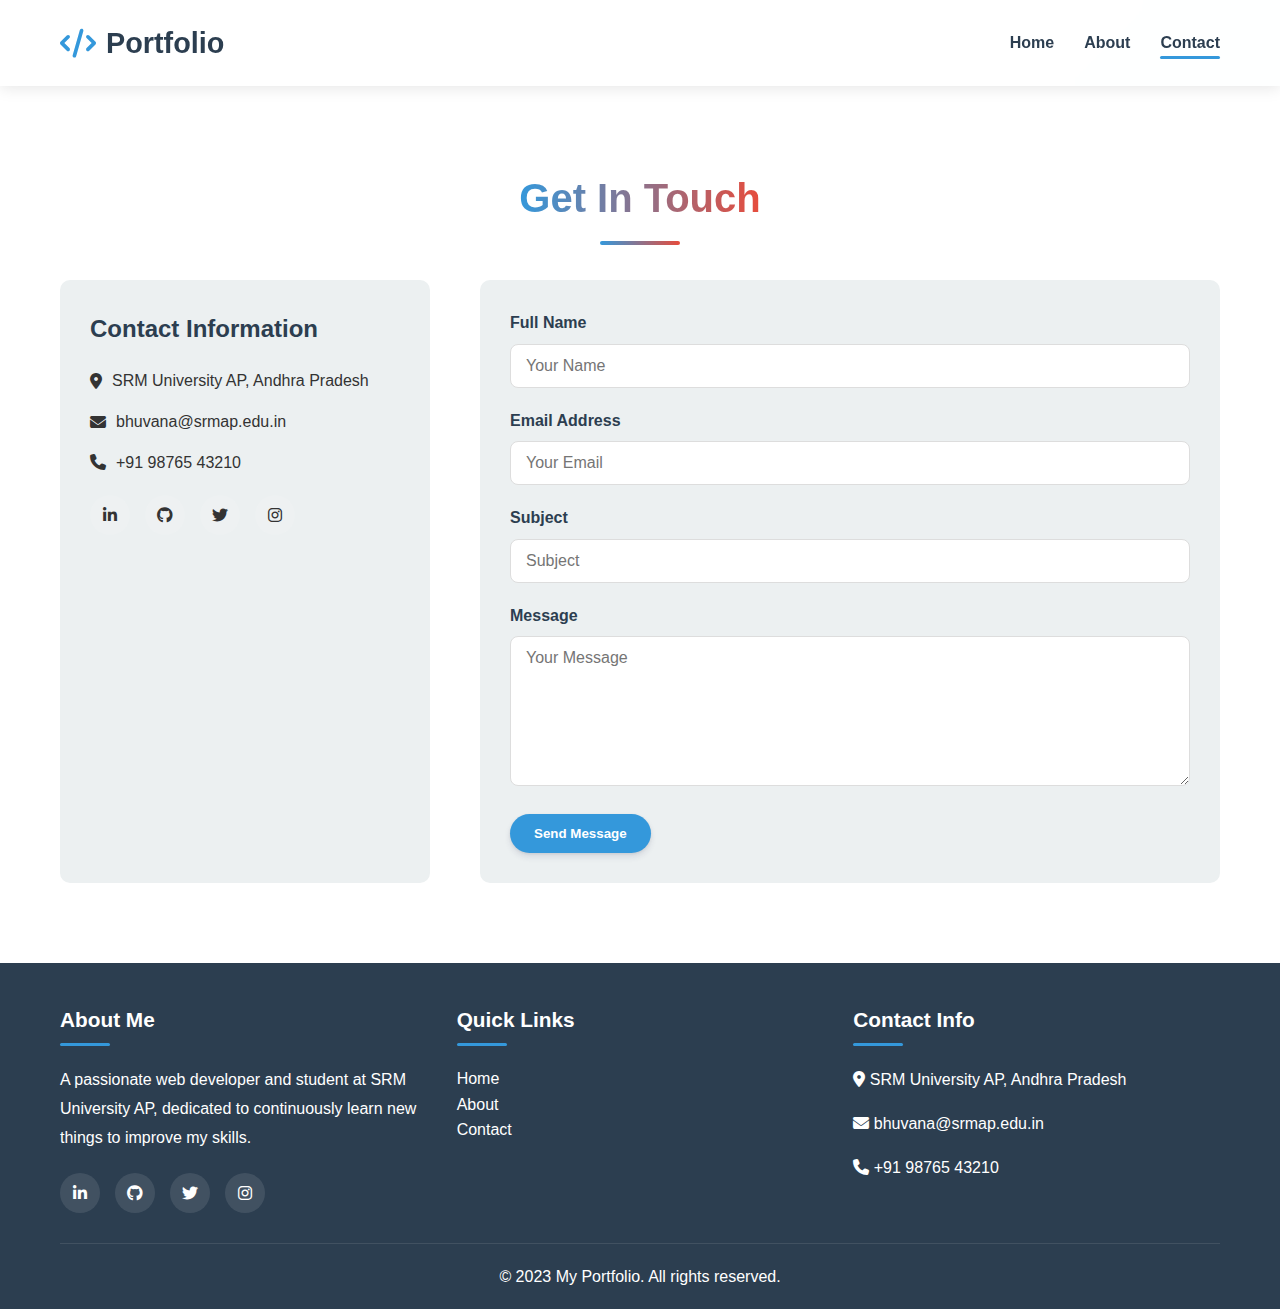
<file: contact.html>
<!DOCTYPE html>
<html lang="en">
<head>
    <meta charset="UTF-8">
    <meta name="viewport" content="width=device-width, initial-scale=1.0">
    <title>My Portfolio | Contact</title>
    <link rel="stylesheet" href="style.css">
    <link rel="stylesheet" href="https://cdnjs.cloudflare.com/ajax/libs/font-awesome/6.4.0/css/all.min.css">
</head>
<body>
    <header>
        <div class="container">
            <nav>
                <div class="logo">
                    <i class="fas fa-code"></i>
                    Portfolio
                </div>
                <input type="checkbox" id="menu-toggle">
                <label for="menu-toggle" class="hamburger">☰</label>
                <ul class="nav-links">
                    <li><a href="index.html">Home</a></li>
                    <li><a href="about.html">About</a></li>
                    <li><a href="contact.html" class="active">Contact</a></li>
                </ul>
            </nav>
        </div>
    </header>

    <section class="contact">
        <div class="container">
            <div class="section-title">
                <h2>Get In Touch</h2>
            </div>
            <div class="contact-container">
                <div class="contact-info">
                    <h3>Contact Information</h3>
                    <p><i class="fas fa-map-marker-alt"></i> SRM University AP, Andhra Pradesh</p>
                    <p><i class="fas fa-envelope"></i> bhuvana@srmap.edu.in</p>
                    <p><i class="fas fa-phone"></i> +91 98765 43210</p>
                    
                    <div class="social-links">
                        <a href="#"><i class="fab fa-linkedin-in"></i></a>
                        <a href="#"><i class="fab fa-github"></i></a>
                        <a href="#"><i class="fab fa-twitter"></i></a>
                        <a href="#"><i class="fab fa-instagram"></i></a>
                    </div>
                </div>
                
                <div class="contact-form">
                    <form>
                        <div class="form-group">
                            <label for="name">Full Name</label>
                            <input type="text" id="name" placeholder="Your Name">
                        </div>
                        <div class="form-group">
                            <label for="email">Email Address</label>
                            <input type="email" id="email" placeholder="Your Email">
                        </div>
                        <div class="form-group">
                            <label for="subject">Subject</label>
                            <input type="text" id="subject" placeholder="Subject">
                        </div>
                        <div class="form-group">
                            <label for="message">Message</label>
                            <textarea id="message" rows="5" placeholder="Your Message"></textarea>
                        </div>
                        <button type="submit" class="btn">Send Message</button>
                    </form>
                </div>
            </div>
        </div>
    </section>

    <footer>
        <div class="container">
            <div class="footer-content">
                <div class="footer-column">
                    <h3>About Me</h3>
                    <p>A passionate web developer and student at SRM University AP, dedicated to continuously learn new things to improve my skills.</p>
                    <div class="social-links">
                        <a href="#"><i class="fab fa-linkedin-in"></i></a>
                        <a href="#"><i class="fab fa-github"></i></a>
                        <a href="#"><i class="fab fa-twitter"></i></a>
                        <a href="#"><i class="fab fa-instagram"></i></a>
                    </div>
                </div>
                <div class="footer-column">
                    <h3>Quick Links</h3>
                    <ul>
                        <li><a href="index.html">Home</a></li>
                        <li><a href="about.html">About</a></li>
                        <li><a href="contact.html">Contact</a></li>
                    </ul>
                </div>
                <div class="footer-column">
                    <h3>Contact Info</h3>
                    <p><i class="fas fa-map-marker-alt"></i> SRM University AP, Andhra Pradesh</p>
                    <p><i class="fas fa-envelope"></i> bhuvana@srmap.edu.in</p>
                    <p><i class="fas fa-phone"></i> +91 98765 43210</p>
                </div>
            </div>
            <div class="copyright">
                <p>&copy; 2023 My Portfolio. All rights reserved.</p>
            </div>
        </div>
        
    </footer>

    <script>
         // Smooth scrolling for navigation links
        document.querySelectorAll('a[href^="#"]').forEach(anchor => {
            anchor.addEventListener('click', function (e) {
                e.preventDefault();
                document.querySelector(this.getAttribute('href')).scrollIntoView({
                    behavior: 'smooth'
                });
            });
        });

        // Sticky header effect
        window.addEventListener('scroll', function() {
            const header = document.querySelector('header');
            header.classList.toggle('sticky', window.scrollY > 0);
        });

        // Simple animation on scroll
        const observer = new IntersectionObserver((entries) => {
            entries.forEach(entry => {
                if (entry.isIntersecting) {
                    entry.target.classList.add('show');
                }
            });
        });

        const hiddenElements = document.querySelectorAll('.skill-card, .timeline-item');
        hiddenElements.forEach((el) => {
            el.classList.add('hidden');
            observer.observe(el);
        });
         
    </script>
</body>
</html>
</file>
<file: style.css>
/* Global Styles */
:root {
    --primary: #2c3e50;
    --secondary: #3498db;
    --light: #ecf0f1;
    --dark: #2c3e50;
    --accent: #e74c3c;
}

* {
    margin: 0;
    padding: 0;
    box-sizing: border-box;
}

body {
    font-family: 'Segoe UI', Tahoma, Geneva, Verdana, sans-serif;
    line-height: 1.6;
    color: #333;
    background: linear-gradient(135deg, #f5f7fa 0%, #e4edf5 100%);
}

a {
    text-decoration: none;
    color: inherit;
}

ul {
    list-style: none;
}

.btn {
    display: inline-block;
    padding: 12px 24px;
    background-color: var(--secondary);
    color: white;
    border: none;
    border-radius: 30px;
    cursor: pointer;
    transition: all 0.3s ease;
    font-weight: 600;
    box-shadow: 0 4px 6px rgba(50, 50, 93, 0.11), 0 1px 3px rgba(0, 0, 0, 0.08);
}

.btn:hover {
    background-color: #2980b9;
    transform: translateY(-3px);
    box-shadow: 0 7px 14px rgba(50, 50, 93, 0.1), 0 3px 6px rgba(0, 0, 0, 0.08);
}

.container {
    max-width: 1200px;
    margin: 0 auto;
    padding: 0 20px;
}

section {
    padding: 80px 0;
}

.section-title {
    text-align: center;
    margin-bottom: 50px;
    position: relative;
}

.section-title h2 {
    font-size: 2.5rem;
    color: var(--dark);
    display: inline-block;
    background: linear-gradient(to right, var(--secondary), var(--accent));
    -webkit-background-clip: text;
    background-clip: text;
    color: transparent;
}

.section-title::after {
    content: '';
    position: absolute;
    bottom: -15px;
    left: 50%;
    transform: translateX(-50%);
    width: 80px;
    height: 4px;
    background: linear-gradient(to right, var(--secondary), var(--accent));
    border-radius: 2px;
}

/* Navigation Styles */
header {
    background-color: rgba(255, 255, 255, 0.95);
    position: sticky;
    top: 0;
    z-index: 100;
    box-shadow: 0 2px 15px rgba(0, 0, 0, 0.1);
    backdrop-filter: blur(10px);
}

nav {
    display: flex;
    justify-content: space-between;
    align-items: center;
    padding: 20px 0;
}

.logo {
    font-size: 1.8rem;
    font-weight: bold;
    color: var(--primary);
    display: flex;
    align-items: center;
}

.logo i {
    color: var(--secondary);
    margin-right: 10px;
}

.nav-links {
    display: flex;
    gap: 30px;
}

.nav-links li a {
    padding: 8px 0;
    font-weight: 600;
    position: relative;
    color: var(--dark);
}

.nav-links li a::after {
    content: '';
    position: absolute;
    bottom: 0;
    left: 0;
    width: 0;
    height: 3px;
    background: var(--secondary);
    transition: width 0.3s ease;
    border-radius: 2px;
}

.nav-links li a:hover::after,
.nav-links li a.active::after {
    width: 100%;
}

.hamburger {
    display: none;
    cursor: pointer;
    font-size: 1.8rem;
    color: var(--dark);
}

#menu-toggle {
    display: none;
}

/* Hero Section */
.hero {
    height: 100vh;
    display: flex;
    align-items: center;
    background: url('https://images.unsplash.com/photo-1499951360447-b19be8fe80f5?ixlib=rb-4.0.3&auto=format&fit=crop&w=1950&q=80') center/cover no-repeat;
    position: relative;
}

.hero::before {
    content: '';
    position: absolute;
    top: 0;
    left: 0;
    right: 0;
    bottom: 0;
    background: rgba(0, 0, 0, 0.4);
}

.hero-content {
    position: relative;
    z-index: 1;
    max-width: 800px;
    color: white;
}

.hero-content h1 {
    font-size: 3.5rem;
    margin-bottom: 20px;
    line-height: 1.2;
}

.hero-content p {
    font-size: 1.5rem;
    margin-bottom: 30px;
    max-width: 600px;
}

.hero-btns {
    display: flex;
    gap: 20px;
    margin-top: 30px;
}

.btn-secondary {
    background: transparent;
    border: 2px solid white;
}

.btn-secondary:hover {
    background: white;
    color: var(--secondary);
}

/* About Preview Section */
.about-preview, .about-full {
    background-color: white;
    position: relative;
}

.about-content {
    display: grid;
    grid-template-columns: 1fr 1fr;
    gap: 50px;
    align-items: center;
}

.about-text h3 {
    font-size: 2rem;
    margin-bottom: 20px;
    color: var(--dark);
}

.about-text p {
    margin-bottom: 20px;
    color: #555;
    line-height: 1.8;
}

.highlight {
    background: linear-gradient(120deg, rgba(52, 152, 219, 0.2) 0%, rgba(52, 152, 219, 0) 100%);
    padding: 3px 8px;
    border-radius: 4px;
}

.about-image {
    position: relative;
    border-radius: 10px;
    overflow: hidden;
    box-shadow: 0 20px 40px rgba(0, 0, 0, 0.15);
}

.about-image img {
    width: 100%;
    height: auto;
    display: block;
    transition: transform 0.5s ease;
}

.about-image:hover img {
    transform: scale(1.05);
}

/* Skills Section */
.skills {
    background: linear-gradient(135deg, #2c3e50 0%, #1a2530 100%);
    color: white;
}

.skills .section-title h2 {
    background: linear-gradient(to right, #4facfe, #00f2fe);
    -webkit-background-clip: text;
    background-clip: text;
    color: transparent;
}

.skills-grid {
    display: grid;
    grid-template-columns: repeat(auto-fit, minmax(250px, 1fr));
    gap: 30px;
}

.skill-card {
    background: rgba(255, 255, 255, 0.1);
    backdrop-filter: blur(10px);
    border-radius: 10px;
    padding: 30px;
    text-align: center;
    transition: transform 0.3s ease;
}

.skill-card:hover {
    transform: translateY(-10px);
    background: rgba(255, 255, 255, 0.15);
}

.skill-card i {
    font-size: 3rem;
    margin-bottom: 20px;
    color: var(--secondary);
}

.skill-card h3 {
    font-size: 1.5rem;
    margin-bottom: 15px;
}

/* Education Section */
.education {
    background-color: #f9f9f9;
}

.timeline {
    position: relative;
    max-width: 800px;
    margin: 0 auto;
}

.timeline::after {
    content: '';
    position: absolute;
    width: 4px;
    background-color: var(--secondary);
    top: 0;
    bottom: 0;
    left: 50%;
    margin-left: -2px;
    border-radius: 2px;
}

.timeline-item {
    position: relative;
    width: 50%;
    padding: 20px 40px;
    box-sizing: border-box;
}

.timeline-item:nth-child(odd) {
    left: 0;
}

.timeline-item:nth-child(even) {
    left: 50%;
}

.timeline-item::after {
    content: '';
    position: absolute;
    width: 20px;
    height: 20px;
    background-color: white;
    border: 4px solid var(--secondary);
    top: 30px;
    border-radius: 50%;
    z-index: 1;
}

.timeline-item:nth-child(odd)::after {
    right: -12px;
}

.timeline-item:nth-child(even)::after {
    left: -12px;
}

.timeline-content {
    background: white;
    padding: 30px;
    border-radius: 10px;
    box-shadow: 0 5px 15px rgba(0, 0, 0, 0.1);
}

.timeline-content h3 {
    color: var(--secondary);
    margin-bottom: 10px;
}

.timeline-content .date {
    color: var(--accent);
    font-weight: 600;
    margin-bottom: 15px;
    display: block;
}

/* Contact Section */
.contact {
    background-color: white;
    padding: 80px 0;
}

.contact-container {
    display: grid;
    grid-template-columns: 1fr 2fr;
    gap: 50px;
}

.contact-info {
    padding: 30px;
    background: var(--light);
    border-radius: 10px;
}

.contact-info h3 {
    margin-bottom: 20px;
    font-size: 1.5rem;
    color: var(--dark);
}

.contact-info p {
    margin-bottom: 15px;
    display: flex;
    align-items: center;
    gap: 10px;
}

.contact-form {
    padding: 30px;
    background: var(--light);
    border-radius: 10px;
}

.form-group {
    margin-bottom: 20px;
}

.form-group label {
    display: block;
    margin-bottom: 8px;
    font-weight: 600;
    color: var(--dark);
}

.form-group input,
.form-group textarea {
    width: 100%;
    padding: 12px 15px;
    border: 1px solid #ddd;
    border-radius: 8px;
    font-family: inherit;
    font-size: 1rem;
}

.form-group textarea {
    resize: vertical;
    min-height: 150px;
}

/* Footer Styles */
footer {
    background-color: var(--dark);
    color: white;
    padding: 40px 0 20px;
}

.footer-content {
    display: grid;
    grid-template-columns: repeat(auto-fit, minmax(250px, 1fr));
    gap: 30px;
    margin-bottom: 30px;
}

.footer-column h3 {
    font-size: 1.3rem;
    margin-bottom: 20px;
    position: relative;
    padding-bottom: 10px;
}

.footer-column h3::after {
    content: '';
    position: absolute;
    bottom: 0;
    left: 0;
    width: 50px;
    height: 3px;
    background: var(--secondary);
    border-radius: 2px;
}

.footer-column p {
    margin-bottom: 15px;
    line-height: 1.8;
}

.social-links {
    display: flex;
    gap: 15px;
    margin-top: 20px;
}

.social-links a {
    display: flex;
    align-items: center;
    justify-content: center;
    width: 40px;
    height: 40px;
    background: rgba(255, 255, 255, 0.1);
    border-radius: 50%;
    transition: all 0.3s ease;
}

.social-links a:hover {
    background: var(--secondary);
    transform: translateY(-5px);
}

.copyright {
    text-align: center;
    padding-top: 20px;
    border-top: 1px solid rgba(255, 255, 255, 0.1);
}

/* Responsive Styles */
@media (max-width: 992px) {
    .hero-content h1 {
        font-size: 3rem;
    }
    
    .about-content {
        gap: 30px;
    }

    .contact-container {
        grid-template-columns: 1fr;
    }
}

@media (max-width: 768px) {
    .hamburger {
        display: block;
    }

    .nav-links {
        position: absolute;
        top: 80px;
        left: 0;
        background: white;
        width: 100%;
        flex-direction: column;
        align-items: center;
        padding: 20px 0;
        clip-path: polygon(0 0, 100% 0, 100% 0, 0 0);
        transition: clip-path 0.4s ease;
        box-shadow: 0 10px 15px rgba(0, 0, 0, 0.1);
    }

    #menu-toggle:checked ~ .nav-links {
        clip-path: polygon(0 0, 100% 0, 100% 100%, 0 100%);
    }

    .hero-content h1 {
        font-size: 2.5rem;
    }

    .hero-content p {
        font-size: 1.2rem;
    }

    .about-content {
        grid-template-columns: 1fr;
    }

    .timeline::after {
        left: 31px;
    }

    .timeline-item {
        width: 100%;
        padding-left: 70px;
        padding-right: 25px;
    }

    .timeline-item:nth-child(even) {
        left: 0;
    }

    .timeline-item::after {
        left: 21px;
    }

    .timeline-item:nth-child(odd)::after,
    .timeline-item:nth-child(even)::after {
        left: 21px;
    }
}

@media (max-width: 576px) {
    .hero-content h1 {
        font-size: 2rem;
    }
    
    .hero-btns {
        flex-direction: column;
    }
    
    .section-title h2 {
        font-size: 2rem;
    }
}
</file>
